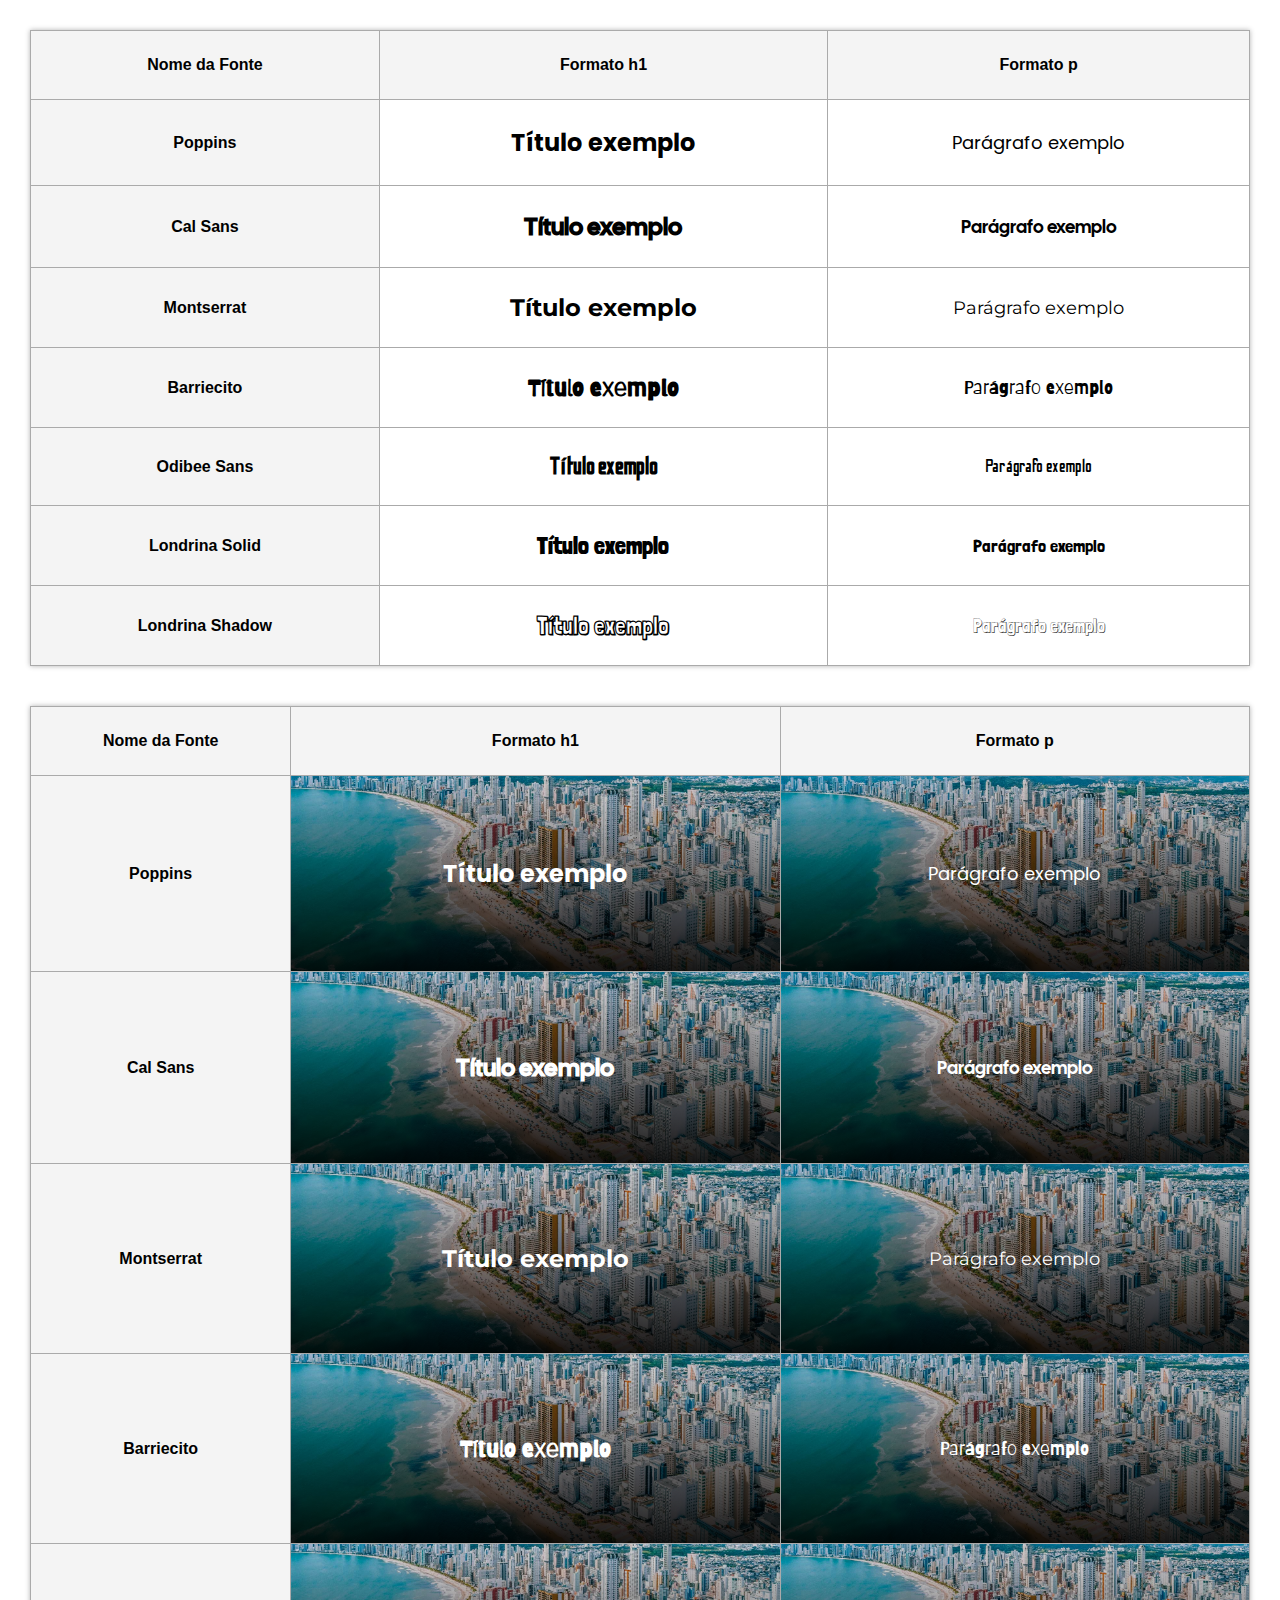
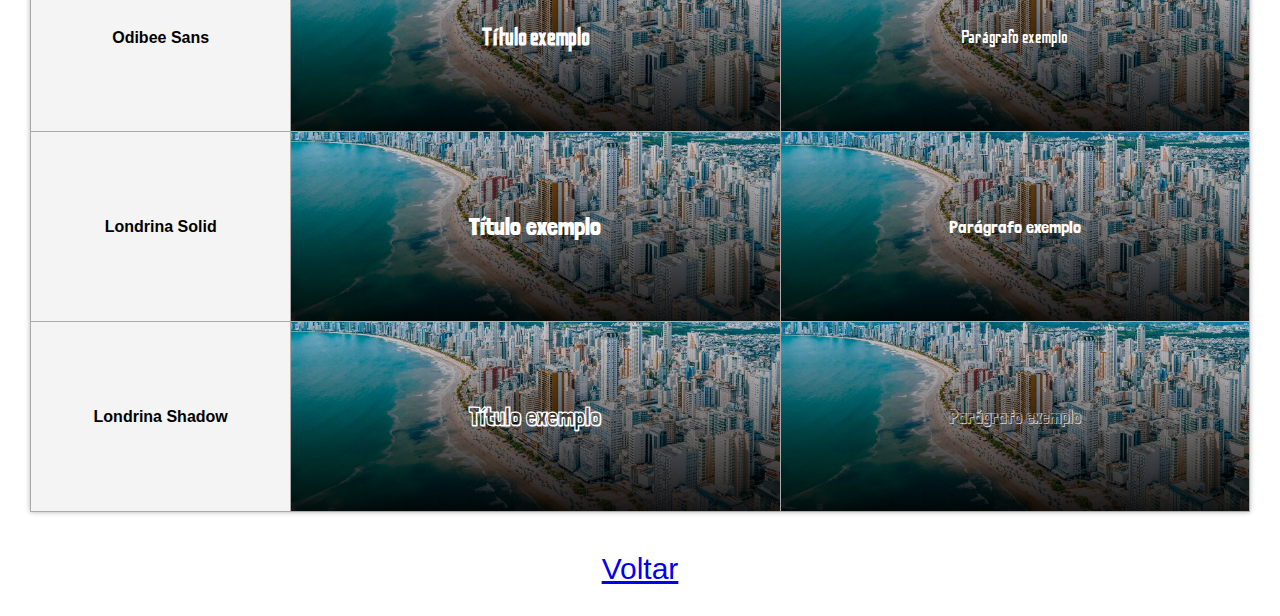
<file: assets/pages/fontes.html>
<!DOCTYPE html>
<html lang="pt-br">

<head>
    <meta charset="UTF-8">
    <meta name="viewport" content="width=device-width, initial-scale=1.0">
    <title>Fontes para o site</title>
    <style>
        @import url("https://fonts.googleapis.com/css2?family=Barriecito&family=Cal+Sans&family=Londrina+Shadow&family=Londrina+Solid:wght@100;300;400;900&family=Montserrat:ital,wght@0,100..900;1,100..900&family=Odibee+Sans&family=Poppins:ital,wght@0,100;0,200;0,300;0,400;0,500;0,600;0,700;0,800;0,900;1,100;1,200;1,300;1,400;1,500;1,600;1,700;1,800;1,900&display=swap");

        body {
            font-family: sans-serif;
            margin: 30px;
        }

        h1,
        p {
            margin: 0;
            padding: 0;
        }

        table {
            width: 100%;
            border-collapse: collapse;
            box-shadow: 0 0 5px rgba(0, 0, 0, 0.3);
            margin-bottom: 40px;
        }

        th,
        td {
            border: 1px solid #aaa;
            padding: 25px;
            text-align: center;
            vertical-align: middle;
        }

        .td-sg {
            padding: 80px;
            color: white;
            background: linear-gradient(0deg,
                    rgb(0, 0, 0, 0.9),
                    rgb(0, 0, 0, 0.7),
                    rgb(0, 0, 0, 0.5),
                    rgb(0, 0, 0, 0.3),
                    rgb(0, 0, 0, 0.1)),
                url("/assets/images/balneario-camboriu.jpg");
            background-position: center center;
            background-size: cover;
            background-repeat: no-repeat;
        }

        th {
            background-color: #f4f4f4;
        }

        .h1-Poppins {
            font-family: "Poppins", sans-serif;
            font-size: 24px;
        }

        .p-Poppins {
            font-family: "Poppins", sans-serif;
            font-size: 18px;
        }

        .h1-Cal-Sans {
            font-family: "Cal Sans", sans-serif;
            font-size: 24px;
        }

        .p-Cal-Sans {
            font-family: "Cal Sans", sans-serif;
            font-size: 18px;
        }

        .h1-Montserrat {
            font-family: "Montserrat", sans-serif;
            font-size: 24px;
        }

        .p-Montserrat {
            font-family: "Montserrat", sans-serif;
            font-size: 18px;
        }

        .h1-Barriecito {
            font-family: "Barriecito", sans-serif;
            font-size: 24px;
        }

        .p-Barriecito {
            font-family: "Barriecito", sans-serif;
            font-size: 18px;
        }

        .h1-Odibee-Sans {
            font-family: "Odibee Sans", sans-serif;
            font-size: 24px;
        }

        .p-Odibee-Sans {
            font-family: "Odibee Sans", sans-serif;
            font-size: 18px;
        }

        .h1-Londrina-Solid {
            font-family: "Londrina Solid", sans-serif;
            font-size: 24px;
        }

        .p-Londrina-Solid {
            font-family: "Londrina Solid", sans-serif;
            font-size: 18px;
        }

        .h1-Londrina-Shadow {
            font-family: "Londrina Shadow", sans-serif;
            font-size: 24px;
        }

        .p-Londrina-Shadow {
            font-family: "Londrina Shadow", sans-serif;
            font-size: 18px;
        }

        .voltar {
            font-size: 30px;
            display: block;
            text-align: center;
            margin-top: 40px;
        }
    </style>
</head>

<body>

    <table>
        <tr>
            <th>Nome da Fonte</th>
            <th>Formato h1</th>
            <th>Formato p</th>
        </tr>
        <tr>
            <th>Poppins</th>
            <td>
                <h1 class="h1-Poppins">Título exemplo</h1>
            </td>
            <td>
                <p class="p-Poppins">Parágrafo exemplo</p>
            </td>
        </tr>
        <tr>
            <th>Cal Sans</th>
            <td>
                <h1 class="h1-Cal-Sans">Título exemplo</h1>
            </td>
            <td>
                <p class="p-Cal-Sans">Parágrafo exemplo</p>
            </td>
        </tr>
        <tr>
            <th>Montserrat</th>
            <td>
                <h1 class="h1-Montserrat">Título exemplo</h1>
            </td>
            <td>
                <p class="p-Montserrat">Parágrafo exemplo</p>
            </td>
        </tr>
        <tr>
            <th>Barriecito</th>
            <td>
                <h1 class="h1-Barriecito">Título exemplo</h1>
            </td>
            <td>
                <p class="p-Barriecito">Parágrafo exemplo</p>
            </td>
        </tr>
        <tr>
            <th>Odibee Sans</th>
            <td>
                <h1 class="h1-Odibee-Sans">Título exemplo</h1>
            </td>
            <td>
                <p class="p-Odibee-Sans">Parágrafo exemplo</p>
            </td>
        </tr>
        <tr>
            <th>Londrina Solid</th>
            <td>
                <h1 class="h1-Londrina-Solid">Título exemplo</h1>
            </td>
            <td>
                <p class="p-Londrina-Solid">Parágrafo exemplo</p>
            </td>
        </tr>
        <tr>
            <th>Londrina Shadow</th>
            <td>
                <h1 class="h1-Londrina-Shadow">Título exemplo</h1>
            </td>
            <td>
                <p class="p-Londrina-Shadow">Parágrafo exemplo</p>
            </td>
        </tr>
    </table>

    <table>
        <tr>
            <th>Nome da Fonte</th>
            <th>Formato h1</th>
            <th>Formato p</th>
        </tr>
        <tr>
            <th>Poppins</th>
            <td class="td-sg">
                <h1 class="h1-Poppins">Título exemplo</h1>
            </td>
            <td class="td-sg">
                <p class="p-Poppins">Parágrafo exemplo</p>
            </td>
        </tr>
        <tr>
            <th>Cal Sans</th>
            <td class="td-sg">
                <h1 class="h1-Cal-Sans">Título exemplo</h1>
            </td>
            <td class="td-sg">
                <p class="p-Cal-Sans">Parágrafo exemplo</p>
            </td>
        </tr>
        <tr>
            <th>Montserrat</th>
            <td class="td-sg">
                <h1 class="h1-Montserrat">Título exemplo</h1>
            </td>
            <td class="td-sg">
                <p class="p-Montserrat">Parágrafo exemplo</p>
            </td>
        </tr>
        <tr>
            <th>Barriecito</th>
            <td class="td-sg">
                <h1 class="h1-Barriecito">Título exemplo</h1>
            </td>
            <td class="td-sg">
                <p class="p-Barriecito">Parágrafo exemplo</p>
            </td>
        </tr>
        <tr>
            <th>Odibee Sans</th>
            <td class="td-sg">
                <h1 class="h1-Odibee-Sans">Título exemplo</h1>
            </td>
            <td class="td-sg">
                <p class="p-Odibee-Sans">Parágrafo exemplo</p>
            </td>
        </tr>
        <tr>
            <th>Londrina Solid</th>
            <td class="td-sg">
                <h1 class="h1-Londrina-Solid">Título exemplo</h1>
            </td>
            <td class="td-sg">
                <p class="p-Londrina-Solid">Parágrafo exemplo</p>
            </td>
        </tr>
        <tr>
            <th>Londrina Shadow</th>
            <td class="td-sg">
                <h1 class="h1-Londrina-Shadow">Título exemplo</h1>
            </td>
            <td class="td-sg">
                <p class="p-Londrina-Shadow">Parágrafo exemplo</p>
            </td>
        </tr>
    </table>

    <a href="/index.html" class="voltar">Voltar</a>

</body>

</html>
</file>
